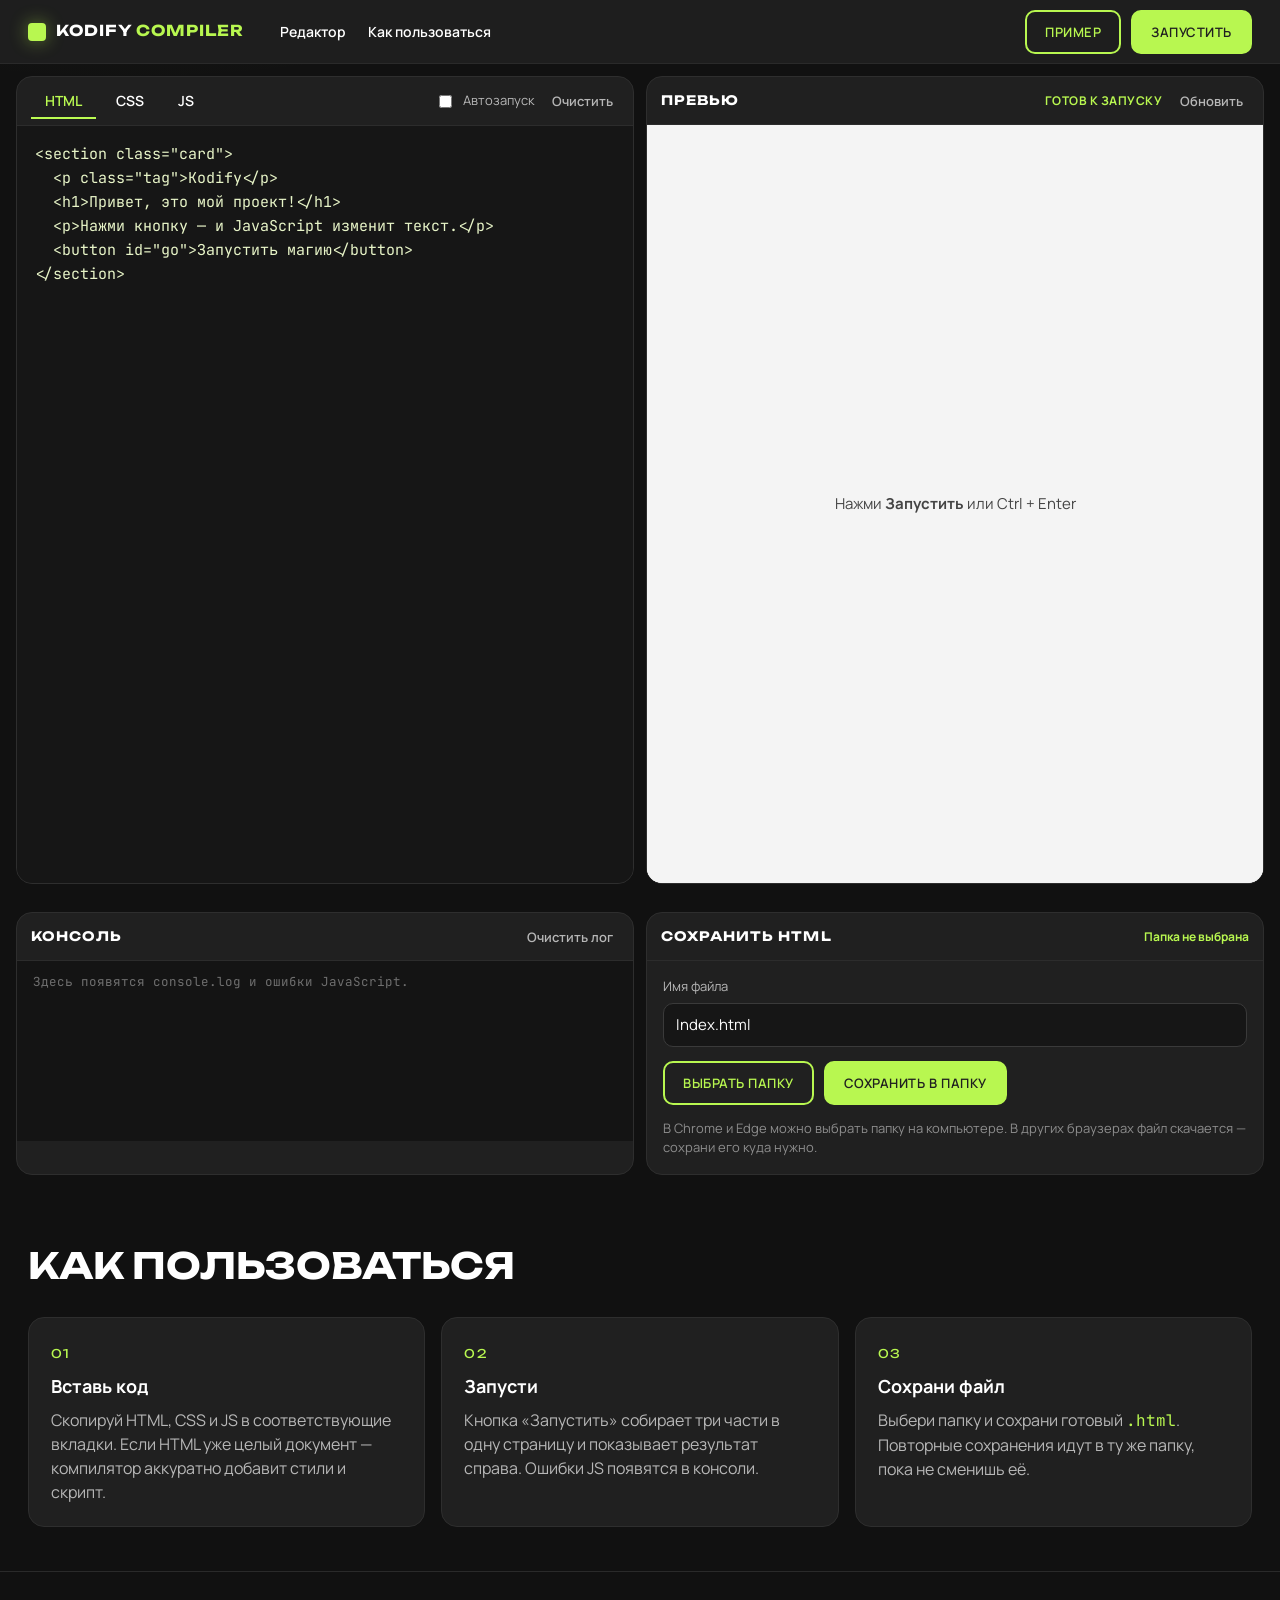
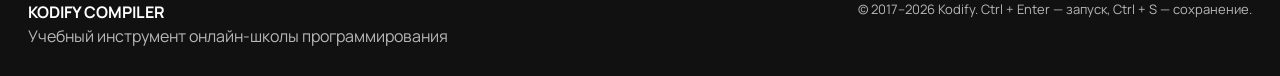
<file: versions/v1-baseline/index.html>
<!DOCTYPE html>
<html lang="ru">
<head>
  <meta charset="UTF-8">
  <meta name="viewport" content="width=device-width, initial-scale=1.0">
  <title>Kodify Compiler — HTML, CSS, JS</title>
  <meta name="description" content="Корпоративный HTML-компилятор Kodify: вставь HTML, CSS и JavaScript, запусти проект и сохрани его файлом.">
  <link rel="icon" type="image/svg+xml" href="favicon.svg">
  <link rel="preconnect" href="https://fonts.googleapis.com">
  <link rel="preconnect" href="https://fonts.gstatic.com" crossorigin>
  <link href="https://fonts.googleapis.com/css2?family=Manrope:wght@400;500;600;700;800&family=Unbounded:wght@500;700;800&family=JetBrains+Mono:wght@400;500;600&display=swap" rel="stylesheet">
  <link rel="stylesheet" href="styles.css">
</head>
<body>
  <header class="header">
    <a class="logo" href="./" aria-label="Kodify Compiler">
      <span class="logo-mark" aria-hidden="true"></span>
      <span class="logo-text">KODIFY <em>COMPILER</em></span>
    </a>
    <nav class="nav">
      <a href="#workspace">Редактор</a>
      <a href="#howto">Как пользоваться</a>
    </nav>
    <div class="header-actions">
      <button class="btn btn-ghost" type="button" id="btn-example">Пример</button>
      <button class="btn btn-primary" type="button" id="btn-run">Запустить</button>
    </div>
  </header>

  <main id="workspace" class="workspace">
    <section class="panel editor-panel">
      <div class="panel-head">
        <div class="tabs" role="tablist" aria-label="Язык кода">
          <button class="tab is-active" type="button" role="tab" aria-selected="true" data-tab="html">HTML</button>
          <button class="tab" type="button" role="tab" aria-selected="false" data-tab="css">CSS</button>
          <button class="tab" type="button" role="tab" aria-selected="false" data-tab="js">JS</button>
        </div>
        <div class="panel-meta">
          <label class="switch">
            <input type="checkbox" id="auto-run">
            <span>Автозапуск</span>
          </label>
          <button class="icon-btn" type="button" id="btn-clear" title="Очистить редакторы">Очистить</button>
        </div>
      </div>

      <div class="editors">
        <div class="editor-pane is-active" data-pane="html">
          <label class="sr-only" for="code-html">HTML-код</label>
          <textarea id="code-html" spellcheck="false" autocomplete="off" placeholder="Вставь сюда HTML: разметку или целый документ..."></textarea>
        </div>
        <div class="editor-pane" data-pane="css">
          <label class="sr-only" for="code-css">CSS-код</label>
          <textarea id="code-css" spellcheck="false" autocomplete="off" placeholder="Вставь сюда CSS-стили..."></textarea>
        </div>
        <div class="editor-pane" data-pane="js">
          <label class="sr-only" for="code-js">JavaScript-код</label>
          <textarea id="code-js" spellcheck="false" autocomplete="off" placeholder="Вставь сюда JavaScript..."></textarea>
        </div>
      </div>
    </section>

    <section class="panel preview-panel">
      <div class="panel-head">
        <h2>Превью</h2>
        <div class="panel-meta">
          <span class="status" id="run-status">Готов к запуску</span>
          <button class="icon-btn" type="button" id="btn-refresh" title="Перезапустить">Обновить</button>
        </div>
      </div>
      <div class="preview-frame-wrap">
        <iframe id="preview" title="Результат кода" sandbox="allow-scripts allow-modals allow-forms allow-popups allow-pointer-lock allow-downloads allow-same-origin"></iframe>
        <div class="preview-empty" id="preview-empty">
          <p>Нажми <strong>Запустить</strong> или Ctrl + Enter</p>
        </div>
      </div>
    </section>
  </main>

  <section class="bottom-bar">
    <div class="console-panel">
      <div class="panel-head">
        <h2>Консоль</h2>
        <button class="icon-btn" type="button" id="btn-clear-console">Очистить лог</button>
      </div>
      <div class="console" id="console" aria-live="polite"></div>
    </div>

    <div class="save-panel">
      <div class="panel-head">
        <h2>Сохранить HTML</h2>
        <span class="folder-chip" id="folder-chip">Папка не выбрана</span>
      </div>
      <div class="save-form">
        <label class="field">
          <span>Имя файла</span>
          <input type="text" id="filename" value="Index.html" maxlength="120">
        </label>
        <div class="save-actions">
          <button class="btn btn-ghost" type="button" id="btn-pick-folder">Выбрать папку</button>
          <button class="btn btn-primary" type="button" id="btn-save">Сохранить в папку</button>
        </div>
        <p class="save-hint" id="save-hint">
          В Chrome и Edge можно выбрать папку на компьютере. В других браузерах файл скачается — сохрани его куда нужно.
        </p>
      </div>
    </div>
  </section>

  <section id="howto" class="howto">
    <h2>Как пользоваться</h2>
    <div class="howto-grid">
      <article>
        <span class="step">01</span>
        <h3>Вставь код</h3>
        <p>Скопируй HTML, CSS и JS в соответствующие вкладки. Если HTML уже целый документ — компилятор аккуратно добавит стили и скрипт.</p>
      </article>
      <article>
        <span class="step">02</span>
        <h3>Запусти</h3>
        <p>Кнопка «Запустить» собирает три части в одну страницу и показывает результат справа. Ошибки JS появятся в консоли.</p>
      </article>
      <article>
        <span class="step">03</span>
        <h3>Сохрани файл</h3>
        <p>Выбери папку и сохрани готовый <code>.html</code>. Повторные сохранения идут в ту же папку, пока не сменишь её.</p>
      </article>
    </div>
  </section>

  <footer class="footer">
    <div>
      <strong>KODIFY COMPILER</strong>
      <p>Учебный инструмент онлайн-школы программирования</p>
    </div>
    <p class="footer-copy">© 2017–2026 Kodify. Ctrl + Enter — запуск, Ctrl + S — сохранение.</p>
  </footer>

  <div class="toast" id="toast" role="status"></div>
  <script src="app.js"></script>
</body>
</html>
</file>
<file: versions/v1-baseline/styles.css>
:root {
  --bg: #111111;
  --bg-2: #181818;
  --surface: #202020;
  --surface-2: #262626;
  --lime: #b8f750;
  --lime-2: #bcfc51;
  --lime-3: #bbfc52;
  --text: #ffffff;
  --muted: #b7b7b7;
  --dark: #202020;
  --border: #2e2e2e;
  --danger: #ff6b6b;
  --warn: #ffd166;
  --radius: 10px;
  --header-h: 64px;
  --font: "Manrope", Arial, sans-serif;
  --display: "Unbounded", Arial, sans-serif;
  --mono: "JetBrains Mono", ui-monospace, Consolas, monospace;
}

*,
*::before,
*::after {
  box-sizing: border-box;
}

html {
  scroll-behavior: smooth;
}

body {
  margin: 0;
  min-height: 100vh;
  background:
    radial-gradient(1200px 500px at 10% -10%, rgba(184, 247, 80, 0.08), transparent 50%),
    var(--bg);
  color: var(--text);
  font-family: var(--font);
  line-height: 1.5;
}

.sr-only {
  position: absolute;
  width: 1px;
  height: 1px;
  padding: 0;
  margin: -1px;
  overflow: hidden;
  clip: rect(0, 0, 0, 0);
  border: 0;
}

.header {
  position: sticky;
  top: 0;
  z-index: 20;
  height: var(--header-h);
  display: flex;
  align-items: center;
  gap: 24px;
  padding: 0 28px;
  background: rgba(32, 32, 32, 0.88);
  backdrop-filter: blur(12px);
  border-bottom: 1px solid #2a2a2a;
}

.logo {
  display: flex;
  align-items: center;
  gap: 10px;
  text-decoration: none;
  color: var(--text);
  flex-shrink: 0;
}

.logo-mark {
  width: 18px;
  height: 18px;
  background: var(--lime);
  border-radius: 4px;
  box-shadow: 0 0 18px rgba(184, 247, 80, 0.45);
}

.logo-text {
  font-family: var(--display);
  font-size: 15px;
  font-weight: 700;
  letter-spacing: 0.06em;
}

.logo-text em {
  font-style: normal;
  color: var(--lime);
}

.nav {
  display: flex;
  gap: 22px;
  margin-left: 12px;
}

.nav a {
  color: #fff;
  text-decoration: none;
  font-weight: 600;
  font-size: 14px;
  transition: color 0.2s ease;
}

.nav a:hover {
  color: var(--lime-2);
}

.header-actions {
  margin-left: auto;
  display: flex;
  gap: 10px;
}

.btn {
  appearance: none;
  border: 2px solid transparent;
  border-radius: var(--radius);
  min-height: 44px;
  padding: 0 18px;
  font-family: inherit;
  font-size: 13px;
  font-weight: 600;
  letter-spacing: 0.04em;
  text-transform: uppercase;
  cursor: pointer;
  transition: background-color 0.2s ease, color 0.2s ease, border-color 0.2s ease, transform 0.2s ease;
}

.btn:active {
  transform: translateY(1px);
}

.btn-primary {
  color: var(--dark);
  background: var(--lime);
  border-color: var(--lime);
}

.btn-primary:hover {
  color: var(--lime);
  background: transparent;
}

.btn-ghost {
  color: var(--lime);
  background: transparent;
  border-color: var(--lime);
}

.btn-ghost:hover {
  color: var(--dark);
  background: var(--lime);
}

.workspace,
.bottom-bar {
  display: grid;
  grid-template-columns: 1fr 1fr;
  gap: 12px;
  padding: 12px 16px 16px;
}

.workspace {
  height: calc(100vh - var(--header-h));
  min-height: 560px;
}

.editor-panel,
.preview-panel {
  display: flex;
  flex-direction: column;
  min-height: 0;
}

.panel,
.console-panel,
.save-panel {
  background: var(--surface);
  border: 1px solid var(--border);
  border-radius: 16px;
  overflow: hidden;
  min-width: 0;
}

.panel-head {
  display: flex;
  align-items: center;
  justify-content: space-between;
  gap: 12px;
  min-height: 48px;
  padding: 6px 14px;
  border-bottom: 1px solid #2c2c2c;
}

.panel-head h2 {
  margin: 0;
  font-family: var(--display);
  font-size: 13px;
  letter-spacing: 0.08em;
  text-transform: uppercase;
}

.tabs {
  display: flex;
  gap: 6px;
}

.tab {
  min-height: 36px;
  padding: 0 14px;
  border: 0;
  border-bottom: 2px solid transparent;
  background: transparent;
  color: #fff;
  font-family: inherit;
  font-size: 14px;
  font-weight: 600;
  cursor: pointer;
}

.tab.is-active {
  color: var(--lime-3);
  border-bottom-color: var(--lime-3);
}

.panel-meta {
  display: flex;
  align-items: center;
  gap: 12px;
}

.switch {
  display: flex;
  align-items: center;
  gap: 8px;
  color: var(--muted);
  font-size: 13px;
  cursor: pointer;
}

.switch input {
  accent-color: var(--lime);
}

.icon-btn {
  border: 0;
  background: transparent;
  color: var(--muted);
  font-family: inherit;
  font-size: 13px;
  font-weight: 600;
  cursor: pointer;
}

.icon-btn:hover {
  color: var(--lime);
}

.editors {
  flex: 1;
  min-height: 0;
}

.editor-pane {
  display: none;
  height: 100%;
}

.editor-pane.is-active {
  display: block;
}

textarea {
  width: 100%;
  height: 100%;
  padding: 16px 18px;
  border: 0;
  resize: none;
  background: #161616;
  color: #e8f5c8;
  font-family: var(--mono);
  font-size: 15px;
  line-height: 1.6;
  outline: none;
}

textarea::placeholder {
  color: #6d6d6d;
}

.preview-frame-wrap {
  position: relative;
  flex: 1;
  min-height: 0;
  background: #fff;
}

#preview {
  width: 100%;
  height: 100%;
  border: 0;
  background: #fff;
}

.preview-empty {
  position: absolute;
  inset: 0;
  display: grid;
  place-items: center;
  background: #f4f4f4;
  color: #444;
  font-size: 15px;
}

.preview-empty.is-hidden {
  display: none;
}

.status {
  color: var(--lime);
  font-size: 12px;
  font-weight: 700;
  letter-spacing: 0.04em;
  text-transform: uppercase;
}

.bottom-bar {
  align-items: stretch;
}

.console {
  height: 180px;
  padding: 12px 16px;
  overflow: auto;
  background: #141414;
  font-family: var(--mono);
  font-size: 12.5px;
  color: #d8d8d8;
}

.console:empty::before {
  content: "Здесь появятся console.log и ошибки JavaScript.";
  color: #6f6f6f;
}

.log {
  margin: 0 0 6px;
  white-space: pre-wrap;
  word-break: break-word;
}

.log-error { color: var(--danger); }
.log-warn { color: var(--warn); }
.log-info { color: #9ad0ff; }

.save-form {
  padding: 16px;
  display: grid;
  gap: 14px;
}

.field {
  display: grid;
  gap: 6px;
  font-size: 13px;
  color: var(--muted);
}

.field input {
  height: 44px;
  padding: 0 12px;
  border: 1px solid #3a3a3a;
  border-radius: var(--radius);
  background: #161616;
  color: #fff;
  font-family: inherit;
  font-size: 15px;
}

.field input:focus {
  outline: 2px solid var(--lime);
  outline-offset: 1px;
}

.save-actions {
  display: flex;
  flex-wrap: wrap;
  gap: 10px;
}

.folder-chip {
  max-width: 220px;
  overflow: hidden;
  text-overflow: ellipsis;
  white-space: nowrap;
  color: var(--lime);
  font-size: 12px;
  font-weight: 700;
}

.save-hint {
  margin: 0;
  color: #8d8d8d;
  font-size: 13px;
}

.howto {
  padding: 48px 28px 24px;
}

.howto h2 {
  margin: 0 0 24px;
  font-family: var(--display);
  font-size: clamp(22px, 3vw, 36px);
  text-transform: uppercase;
}

.howto-grid {
  display: grid;
  grid-template-columns: repeat(3, 1fr);
  gap: 16px;
}

.howto article {
  padding: 22px;
  background: var(--surface);
  border: 1px solid var(--border);
  border-radius: 16px;
}

.step {
  display: inline-block;
  margin-bottom: 10px;
  color: var(--lime);
  font-family: var(--display);
  font-size: 12px;
  letter-spacing: 0.12em;
}

.howto h3 {
  margin: 0 0 8px;
  font-size: 18px;
}

.howto p,
.footer p {
  margin: 0;
  color: var(--muted);
}

.howto code {
  color: var(--lime);
  font-family: var(--mono);
}

.footer {
  display: flex;
  justify-content: space-between;
  gap: 20px;
  padding: 28px;
  border-top: 1px solid #2a2a2a;
  margin-top: 20px;
}

.footer-copy {
  font-size: 13px;
}

.toast {
  position: fixed;
  right: 20px;
  bottom: 20px;
  z-index: 40;
  min-width: 220px;
  max-width: min(420px, calc(100vw - 32px));
  padding: 14px 16px;
  border-radius: var(--radius);
  background: var(--lime);
  color: var(--dark);
  font-weight: 700;
  opacity: 0;
  pointer-events: none;
  transform: translateY(8px);
  transition: opacity 0.2s ease, transform 0.2s ease;
}

.toast.is-visible {
  opacity: 1;
  transform: translateY(0);
}

.toast.is-error {
  background: var(--danger);
  color: #fff;
}

@media (max-width: 980px) {
  .nav {
    display: none;
  }

  .workspace,
  .bottom-bar,
  .howto-grid {
    grid-template-columns: 1fr;
  }

  .workspace {
    height: auto;
    min-height: 0;
  }

  .editors,
  .preview-frame-wrap {
    height: 70vh;
    min-height: 420px;
  }

  .footer {
    flex-direction: column;
  }
}

@media (max-width: 640px) {
  .header,
  .workspace,
  .bottom-bar,
  .howto,
  .footer {
    padding-left: 16px;
    padding-right: 16px;
  }

  .header {
    gap: 10px;
  }

  .btn {
    padding: 0 12px;
    font-size: 12px;
  }
}
</file>
